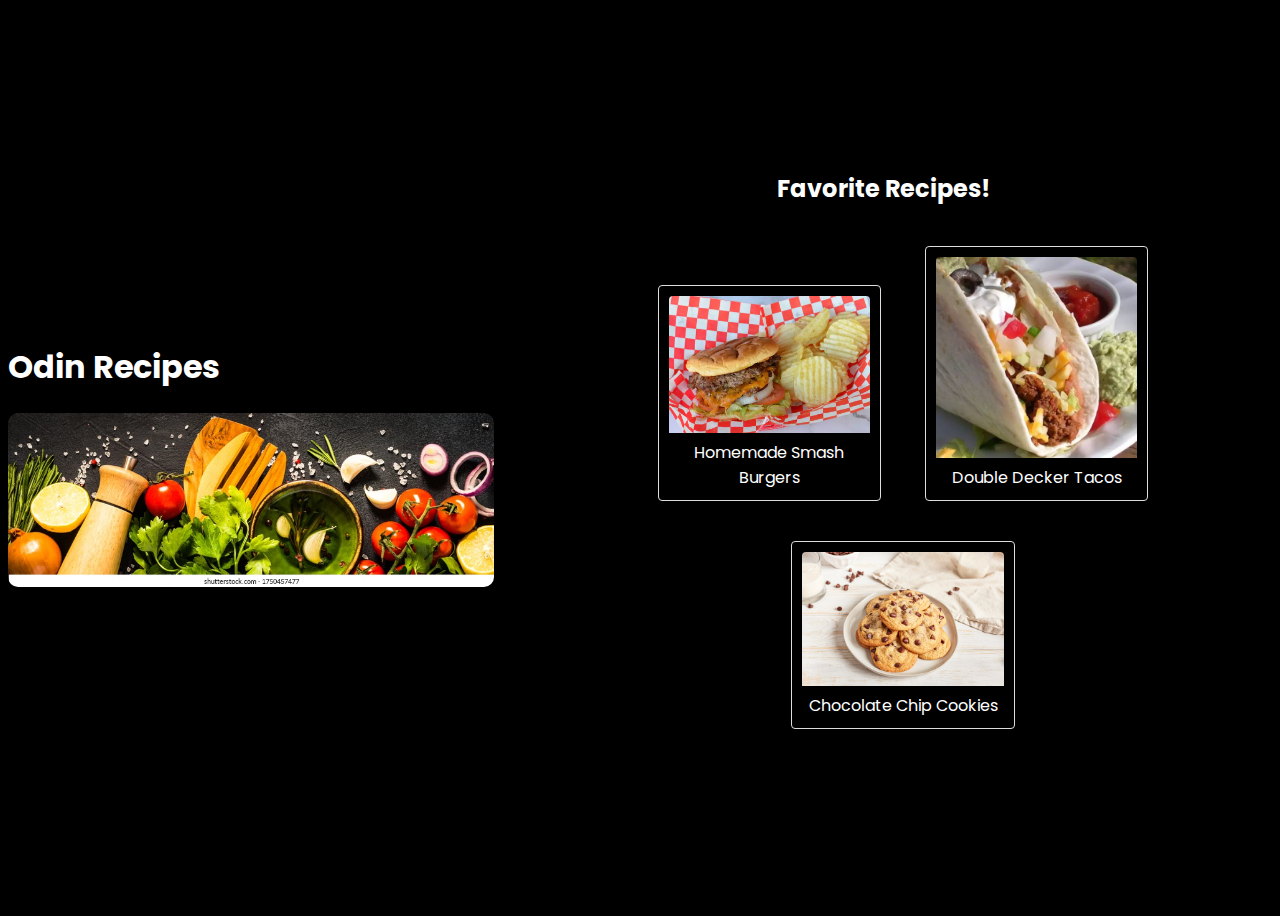
<file: index.html>
<!DOCTYPE html>
<html lang="en">

<head>
  <meta charset="UTF-8">
  <meta name="viewport" content="width=device-width, initial-scale=1.0">
  <title>Odin Recipes</title>
  <link rel="stylesheet" href="./CSS/style.css">
</head>

<body>
  <div>
    <header>
        <h1 >Odin Recipes</h1>
        <div class="hero">
            <img src="./recipes/img/kitchen_table.jpg" alt="Food on kitchen table">
          </div>
      </header>
  </div>
  
  <main>
    <div class="list">

        <h2>Favorite Recipes!</h2>
      
        <ul>
      
          <li>
            <a href="recipes/burger.html">
              <img src="recipes/img/smash-burger.jpg" alt="Burger">
              <div>Homemade Smash Burgers</div>
            </a>
          </li>
      
          <li>
            <a href="recipes/tacos.html">
              <img src="recipes/img/tacos.jpg" alt="Tacos">  
              <div>Double Decker Tacos</div>
            </a>
          </li>
      
          <li>
            <a href="recipes/cookies.html">
              <img src="recipes/img/chocolate_chip_cookies.jpg" alt="Cookies">
              <div>Chocolate Chip Cookies</div> 
            </a>
          </li>
      
        </ul>
      
      </div>
  </main>
</body>

</html>
</file>
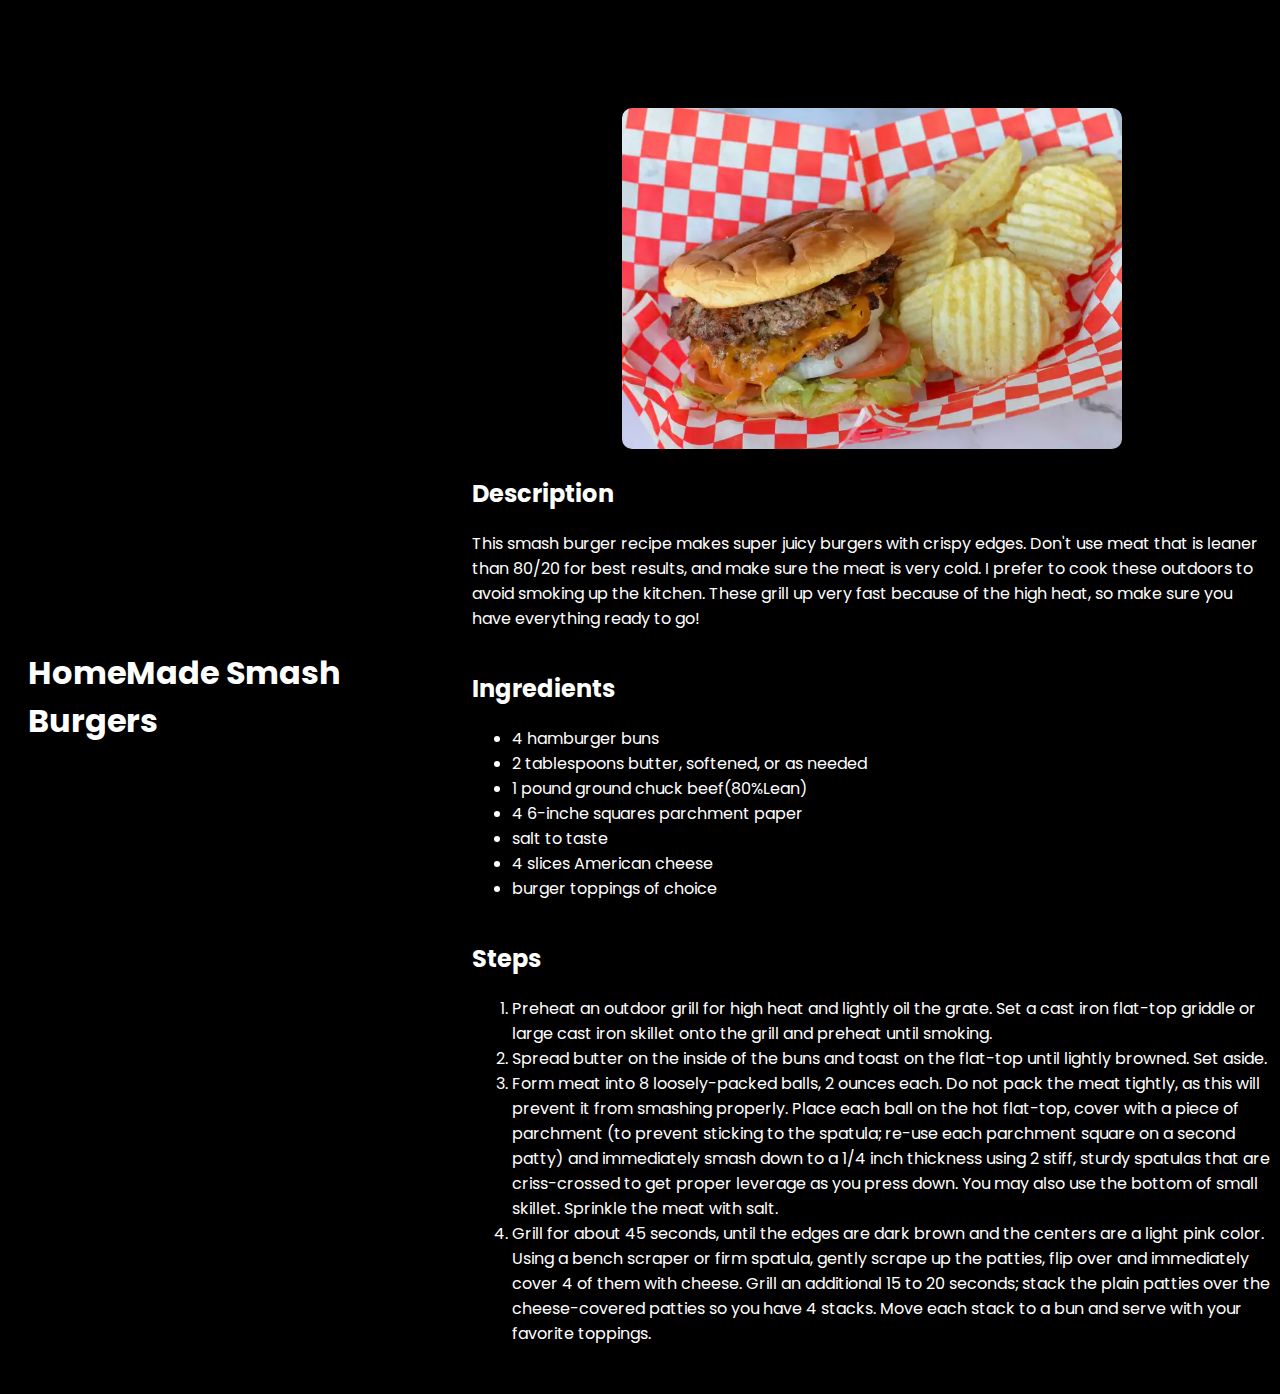
<file: recipes/burger.html>
<!DOCTYPE html>
<html lang="en">
<head>
    <meta charset="UTF-8">
    <meta name="viewport" content="width=device-width, initial-scale=1.0">
    <title>Smash Burgers</title>
    <link rel="stylesheet" href="../CSS/style.css">
</head>
<body class="recipe-page">

    <header>
        <h1>HomeMade Smash Burgers</h1>
    </header>
    <div class="container">

    <div class="hero">
        <img src="./img/smash-burger.jpg" alt="homemade smash burger">
    </div>
    <section class="description">
        <h2>Description</h2>
        <p>This smash burger recipe makes super juicy burgers with crispy edges. Don't use meat that is leaner than 80/20 for best results, and make sure the meat is very cold.
            I prefer to cook these outdoors to avoid smoking up the kitchen. These grill up very fast because of the high heat,
            so make sure you have everything ready to go!
        </p>
    </section> 

    <section class="ingredients">
        <h2>Ingredients</h2>
    <ul>
        <li>4 hamburger buns</li>
        <li>2 tablespoons butter, softened, or as needed</li>
        <li>1 pound ground chuck beef(80%Lean)</li>
        <li>4 6-inche squares parchment paper</li>
        <li>salt to taste</li>
        <li>4 slices American cheese</li>
        <li>burger toppings of choice</li>
    </ul>
    </section>
    <section class="steps">
        <h2>Steps</h2>
        <ol>
            <li>Preheat an outdoor grill for high heat and lightly oil the grate. Set a cast iron flat-top griddle or large cast iron skillet onto the grill and preheat until smoking.
            </li>
            <li>Spread butter on the inside of the buns and toast on the flat-top until lightly browned. Set aside.
            </li>
            <li>Form meat into 8 loosely-packed balls, 2 ounces each. Do not pack the meat tightly, as this will prevent it from smashing properly. Place each ball on the hot flat-top, cover with a piece of parchment (to prevent sticking to the spatula; re-use each parchment square on a second patty) and immediately smash down to a 1/4 inch thickness using 2 stiff, sturdy spatulas that are criss-crossed to get proper leverage as you press down. You may also use the bottom of small skillet. Sprinkle the meat with salt.
            </li>
            <li>Grill for about 45 seconds, until the edges are dark brown and the centers are a light pink color. Using a bench scraper or firm spatula, gently scrape up the patties, flip over and immediately cover 4 of them with cheese. Grill an additional 15 to 20 seconds; stack the plain patties over the cheese-covered patties so you have 4 stacks. Move each stack to a bun and serve with your favorite toppings.
            </li>
        </ol>
    </section>
    </div>
</body>
</html>
</file>
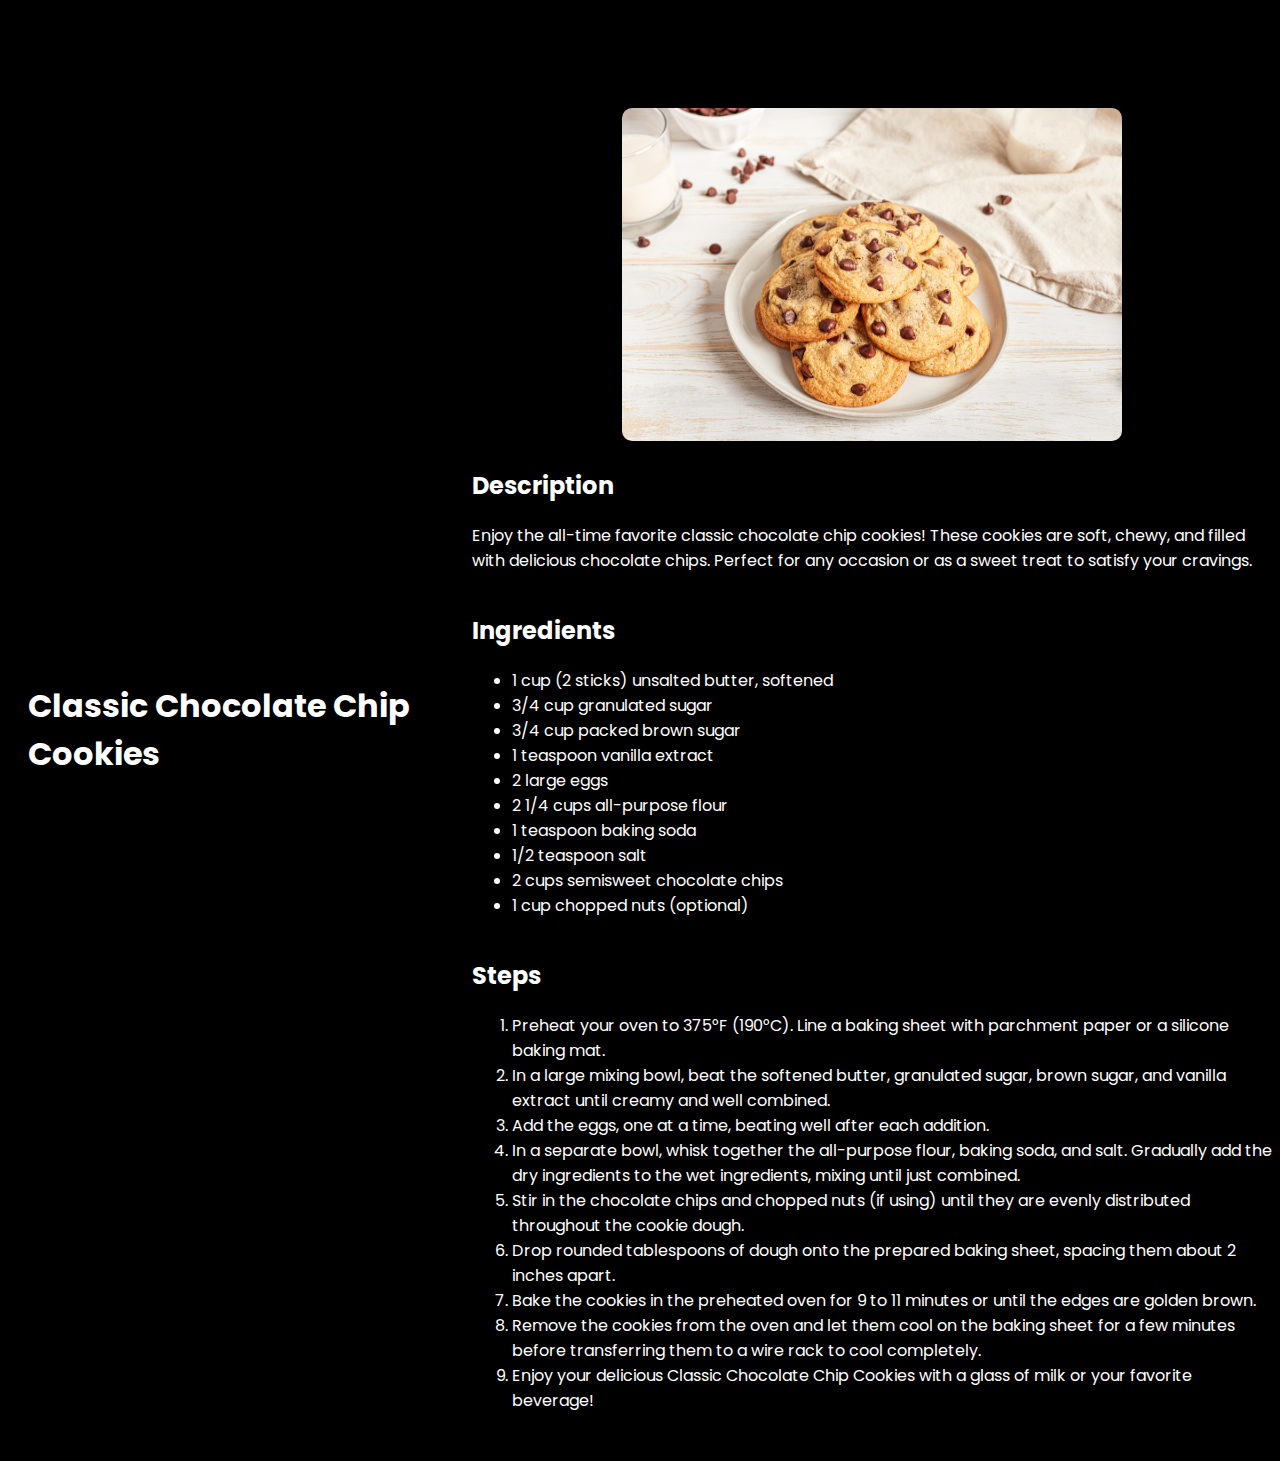
<file: recipes/cookies.html>
<!DOCTYPE html>
<html lang="en">
<head>
    <meta charset="UTF-8">
    <meta name="viewport" content="width=device-width, initial-scale=1.0">
    <title>Chocolate Chip Cookies</title>
    <link rel="stylesheet" href="../CSS/style.css">
</head>
<body class="recipe-page">
    <header><h1>Classic Chocolate Chip Cookies</h1></header>
    <div class="container">
    <div class="hero"><img src="./img/chocolate_chip_cookies.jpg" alt="Classic Chocolate Chip Cookies" width="400"></div>
    <section class="description">
        <h2>Description</h2>
    <p>Enjoy the all-time favorite classic chocolate chip cookies! These cookies are soft, chewy, and filled with delicious chocolate chips. Perfect for any occasion or as a sweet treat to satisfy your cravings.</p>
    </section>
    <section class="ingredients">
        <h2>Ingredients</h2>
    <ul>
        <li>1 cup (2 sticks) unsalted butter, softened</li>
        <li>3/4 cup granulated sugar</li>
        <li>3/4 cup packed brown sugar</li>
        <li>1 teaspoon vanilla extract</li>
        <li>2 large eggs</li>
        <li>2 1/4 cups all-purpose flour</li>
        <li>1 teaspoon baking soda</li>
        <li>1/2 teaspoon salt</li>
        <li>2 cups semisweet chocolate chips</li>
        <li>1 cup chopped nuts (optional)</li>
    </ul>
    </section>
    <section class="steps">
        <h2>Steps</h2>
    <ol>
        <li>Preheat your oven to 375°F (190°C). Line a baking sheet with parchment paper or a silicone baking mat.</li>
        <li>In a large mixing bowl, beat the softened butter, granulated sugar, brown sugar, and vanilla extract until creamy and well combined.</li>
        <li>Add the eggs, one at a time, beating well after each addition.</li>
        <li>In a separate bowl, whisk together the all-purpose flour, baking soda, and salt. Gradually add the dry ingredients to the wet ingredients, mixing until just combined.</li>
        <li>Stir in the chocolate chips and chopped nuts (if using) until they are evenly distributed throughout the cookie dough.</li>
        <li>Drop rounded tablespoons of dough onto the prepared baking sheet, spacing them about 2 inches apart.</li>
        <li>Bake the cookies in the preheated oven for 9 to 11 minutes or until the edges are golden brown.</li>
        <li>Remove the cookies from the oven and let them cool on the baking sheet for a few minutes before transferring them to a wire rack to cool completely.</li>
        <li>Enjoy your delicious Classic Chocolate Chip Cookies with a glass of milk or your favorite beverage!</li>
    </ol>
    </section>
    </div>
</body>
</html>
</file>
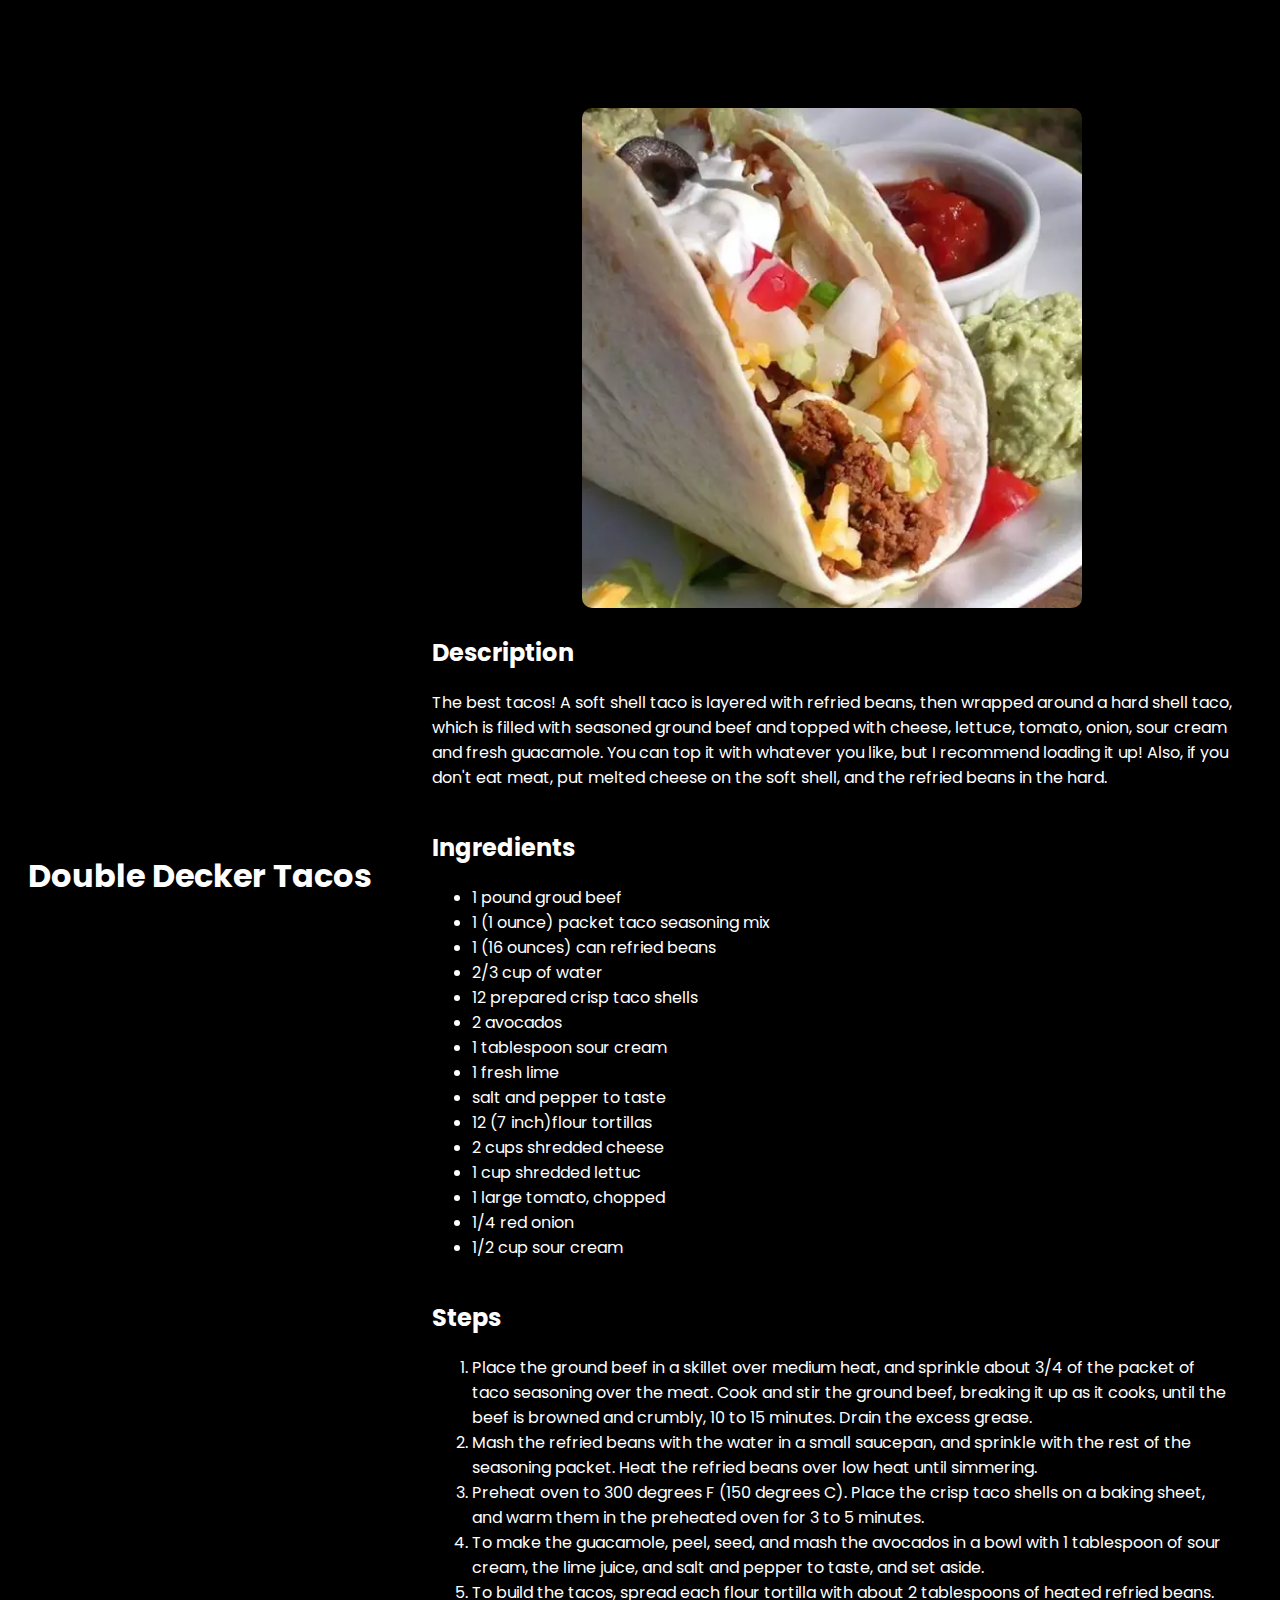
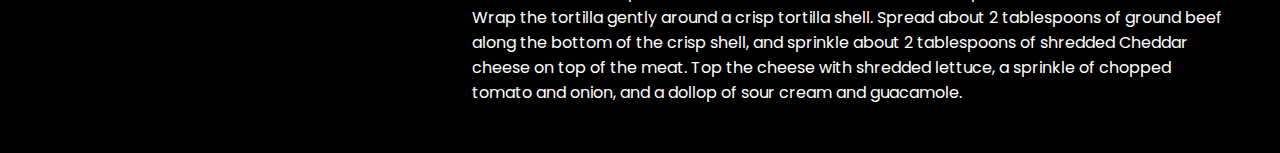
<file: recipes/tacos.html>
<!DOCTYPE html>
<html lang="en">
<head>
    <meta charset="UTF-8">
    <meta name="viewport" content="width=device-width, initial-scale=1.0">
    <title>Double Decker Tacos</title>
    <link rel="stylesheet" href="../CSS/style.css">
</head>
<body class="recipe-page">
    <header>
        <h1>Double Decker Tacos</h1>
      </header>
    <div class="container">
    
      <div class="hero">
        <img src="img/tacos.jpg" alt="Double Decker Tacos">
      </div>
    
      <section class="description">
        <h2>Description</h2>
        <p>The best tacos! A soft shell taco is layered with refried beans, then wrapped around a hard shell taco, which is filled with seasoned ground beef and topped with cheese, lettuce, tomato, onion, sour cream and fresh guacamole. You can top it with whatever you like, but I recommend loading it up! Also, if you don't eat meat, put melted cheese on the soft shell, and the refried beans in the hard.</p>
      </section>
      
      <section class="ingredients">
        <h2>Ingredients</h2>
        <ul>
          <li>1 pound groud beef</li>
          <li>1 (1 ounce) packet taco seasoning mix</li>
          <li>1 (16 ounces) can refried beans</li>
          <li>2/3 cup of water</li>
          <li>12 prepared crisp taco shells</li>
          <li>2 avocados</li>
          <li>1 tablespoon sour cream</li>
          <li>1 fresh lime</li>
          <li>salt and pepper to taste</li>
          <li>12 (7 inch)flour tortillas</li>
          <li>2 cups shredded cheese</li>  
          <li>1 cup shredded lettuc</li>
          <li>1 large tomato, chopped</li>
          <li>1/4 red onion</li>
          <li>1/2 cup sour cream</li>
        </ul>
      </section>
    
      <section class="steps">
        <h2>Steps</h2>
        <ol>
          <li>Place the ground beef in a skillet over medium heat, and sprinkle about 3/4 of the packet of taco seasoning over the meat. Cook and stir the ground beef, breaking it up as it cooks, until the beef is browned and crumbly, 10 to 15 minutes. Drain the excess grease.</li>
          <li>Mash the refried beans with the water in a small saucepan, and sprinkle with the rest of the seasoning packet. Heat the refried beans over low heat until simmering.</li>
          <li>Preheat oven to 300 degrees F (150 degrees C). Place the crisp taco shells on a baking sheet, and warm them in the preheated oven for 3 to 5 minutes.</li>
          <li>To make the guacamole, peel, seed, and mash the avocados in a bowl with 1 tablespoon of sour cream, the lime juice, and salt and pepper to taste, and set aside.</li>
          <li>To build the tacos, spread each flour tortilla with about 2 tablespoons of heated refried beans. Wrap the tortilla gently around a crisp tortilla shell. Spread about 2 tablespoons of ground beef along the bottom of the crisp shell, and sprinkle about 2 tablespoons of shredded Cheddar cheese on top of the meat. Top the cheese with shredded lettuce, a sprinkle of chopped tomato and onion, and a dollop of sour cream and guacamole.</li>
        </ol>
      </section>
      
    </div>
    
    </body>
</html>
</file>
<file: CSS/style.css>
@import url("https://fonts.googleapis.com/css2?family=Poppins:wght@200;300;400;500;600;700;800;900&display=swap");

* {
    font-family: "Poppins", sans-serif;
}
body {
    display: flex;
    justify-content: center;
    align-items: center;
    background: #000000;
    min-height: 100vh;
  }
header h1, h2 {
color: #fff;
}

.hero {
max-width: 500px;
margin: 0 auto;
}

.hero img {
width: 100%;
border-radius: 10px;
box-shadow: 0 4px 6px rgba(0,0,0,0.1);
transition: transform 0.2s ease-in-out;
}

.hero img:hover {
transform: scale(1.1); 
}
.list {
    max-width: 800px;
    margin: 0 auto;
    text-align: center;
  }
  
.list li {
display: inline-block;
width: 30%;
margin: 20px;
border: 1px solid #ddd;
border-radius: 4px;
}

.list li a {
display: block;
padding: 10px;
text-decoration: none;
color: #333;
transition: background 0.2s; 
}

.list li a:hover {
background: #eee;
}

.list li img {
max-width: 100%;
height: auto;
border-radius: 4px 4px 0 0;
}

.recipe-page {
    color: #ffffff;
}
.recipe-page h1 {
    color: #fff;
    margin: 0;
    padding: 20px; 
    
}
.container {
    max-width: 800px;
    margin: 0 auto;
    margin-top: 100px;
  }
  
section {
    margin-bottom: 40px; 
  }
div {
    color: #fff;
}
</file>
